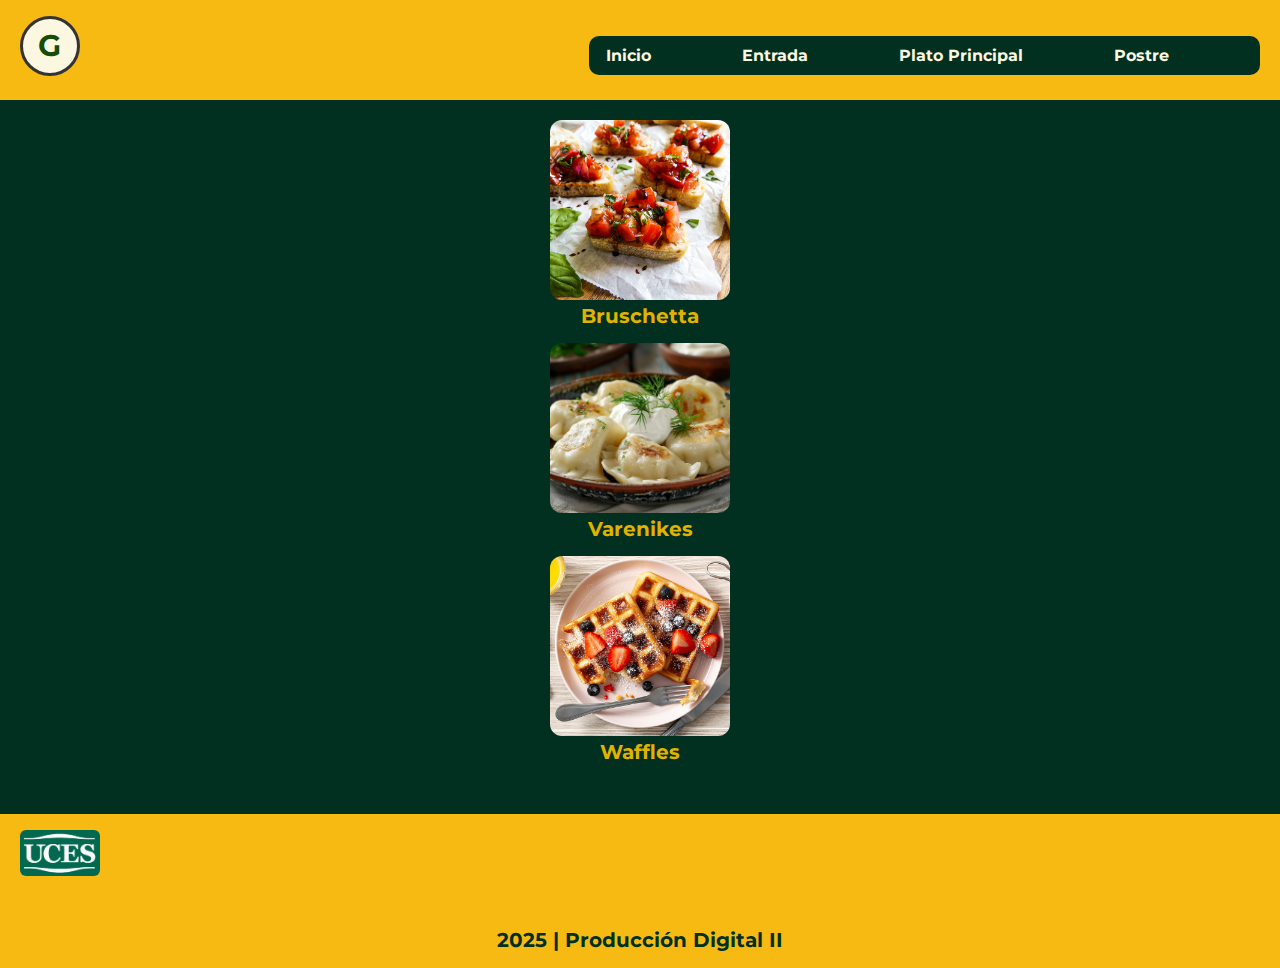
<file: index.html>
<!DOCTYPE html>
<html lang="es">
<head>
  <meta charset="UTF-8" />
  <title>Menú Internacional</title>
  <link rel="stylesheet" href="css/estilo.css">
</head>
<body>
  <header>
    <div class="logo">G</div> 
    <nav>
      <ul>
        <li><a href="index.html">Inicio</a></li>
        <li><a href="entrada.html">Entrada</a></li>
        <li><a href="principal.html">Plato Principal</a></li>
        <li><a href="postre.html">Postre</a></li>
      </ul>
    </nav>
  </header>
<main>
  <section id="index" class="galeria-index">
    <div class="item">
      <a href="entrada.html">
        <img src="imagenes/bruschetta.jpg" alt="Bruschetta">
        <p>Bruschetta</p>
      </a>
    </div>
    <div class="item">
      <a href="principal.html">
        <img src="imagenes/varenikes.jpg" alt="Varenikes"class="cuadrada">
        <p>Varenikes</p>
      </a>
    </div>
    <div class="item">
      <a href="postre.html">
        <img src="imagenes/waffle.jpg" alt="Waffle" class="cuadrada">
        <p>Waffles</p>
      </a>
    </div>
  </section>
</main>

<footer>
  <a href="https://www.uces.edu.ar////" target="_blank">
  <img src="imagenes/uces.jpg" alt="Logo" class="logo-footer">
  </a>
    <div class="right-text-footer">Paula Kotik</div>
    <div class="center-text-footer">2025 | Producción Digital II</div>
</footer>
  
  </body>
</html>
</file>
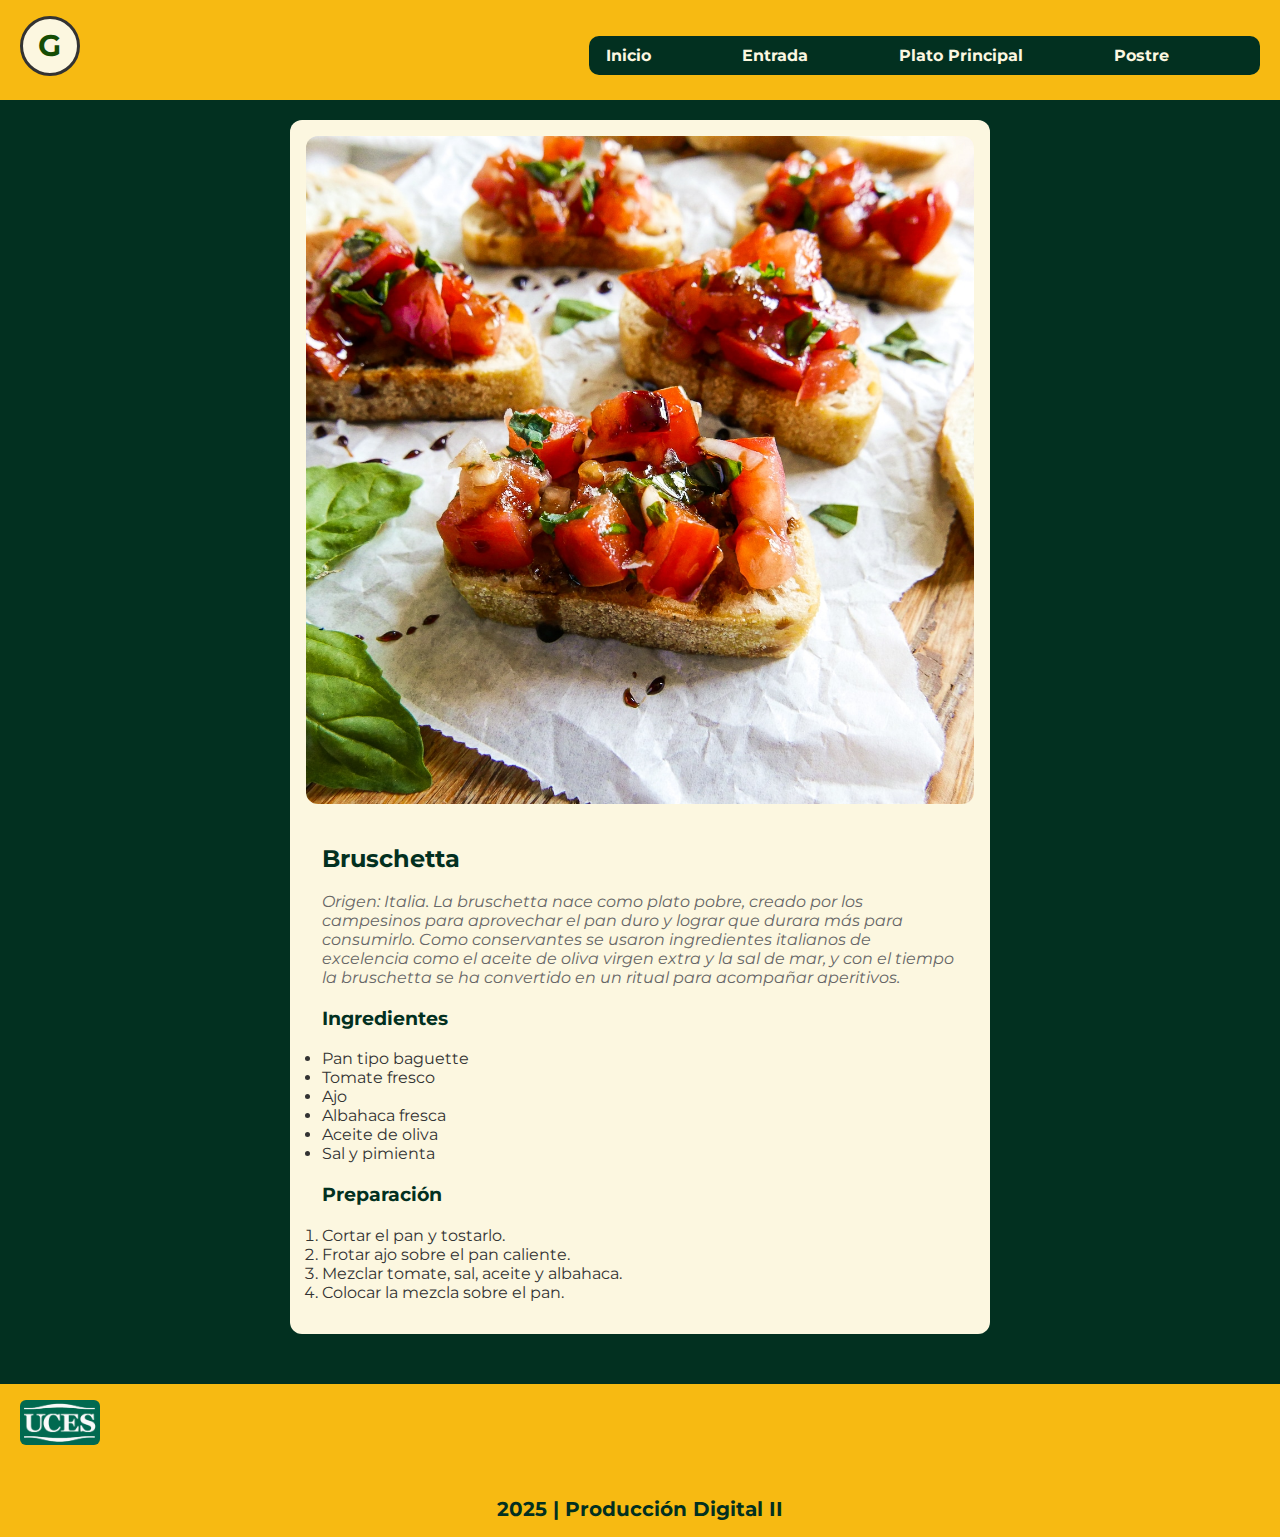
<file: entrada.html>
<!DOCTYPE html>
<html lang="es">
<head>
  <meta charset="UTF-8" />
  <title>Menú Internacional</title>
  <link rel="stylesheet" href="css/estilo.css">
</head>
<body>

  <header>
    <div class="logo">G</div> 
    <nav>
      <ul>
        <li><a href="index.html">Inicio</a></li>
        <li><a href="entrada.html">Entrada</a></li>
        <li><a href="principal.html">Plato Principal</a></li>
        <li><a href="postre.html">Postre</a></li>
      </ul>
    </nav>
  </header>

    <main>
    <section class="plato" id="entrada">
        <img src="imagenes/bruschetta.jpg" alt="Bruschetta" class="foto-plato" />
        <div class="contenido">
            <h2>Bruschetta</h2>
            <p class="origen">
            Origen: Italia. La bruschetta nace como plato pobre, creado por los campesinos para aprovechar el pan duro y lograr que durara más para consumirlo. Como conservantes se usaron ingredientes italianos de excelencia como el aceite de oliva virgen extra y la sal de mar, y con el tiempo la bruschetta se ha convertido en un ritual para acompañar aperitivos.
            </p>
            <h3>Ingredientes</h3>
          <div class="ingredientes" 
            <ul>
            <li>Pan tipo baguette</li>
            <li>Tomate fresco</li>
            <li>Ajo</li>
            <li>Albahaca fresca</li>
            <li>Aceite de oliva</li>
            <li>Sal y pimienta</li>
            </ul>
          </div>

            <h3>Preparación</h3>
            <ol>
            <li>Cortar el pan y tostarlo.</li>
            <li>Frotar ajo sobre el pan caliente.</li>
            <li>Mezclar tomate, sal, aceite y albahaca.</li>
            <li>Colocar la mezcla sobre el pan.</li>
            </ol>
        </div>
    </section>
    </main>

<footer>
  <a href="https://www.uces.edu.ar////" target="_blank">
  <img src="imagenes/uces.jpg" alt="Logo" class="logo-footer">
  </a>
    <div class="right-text-footer">Paula Kotik</div>
    <div class="center-text-footer">2025 | Producción Digital II</div>
</footer>
  
</body>
</html>
</file>
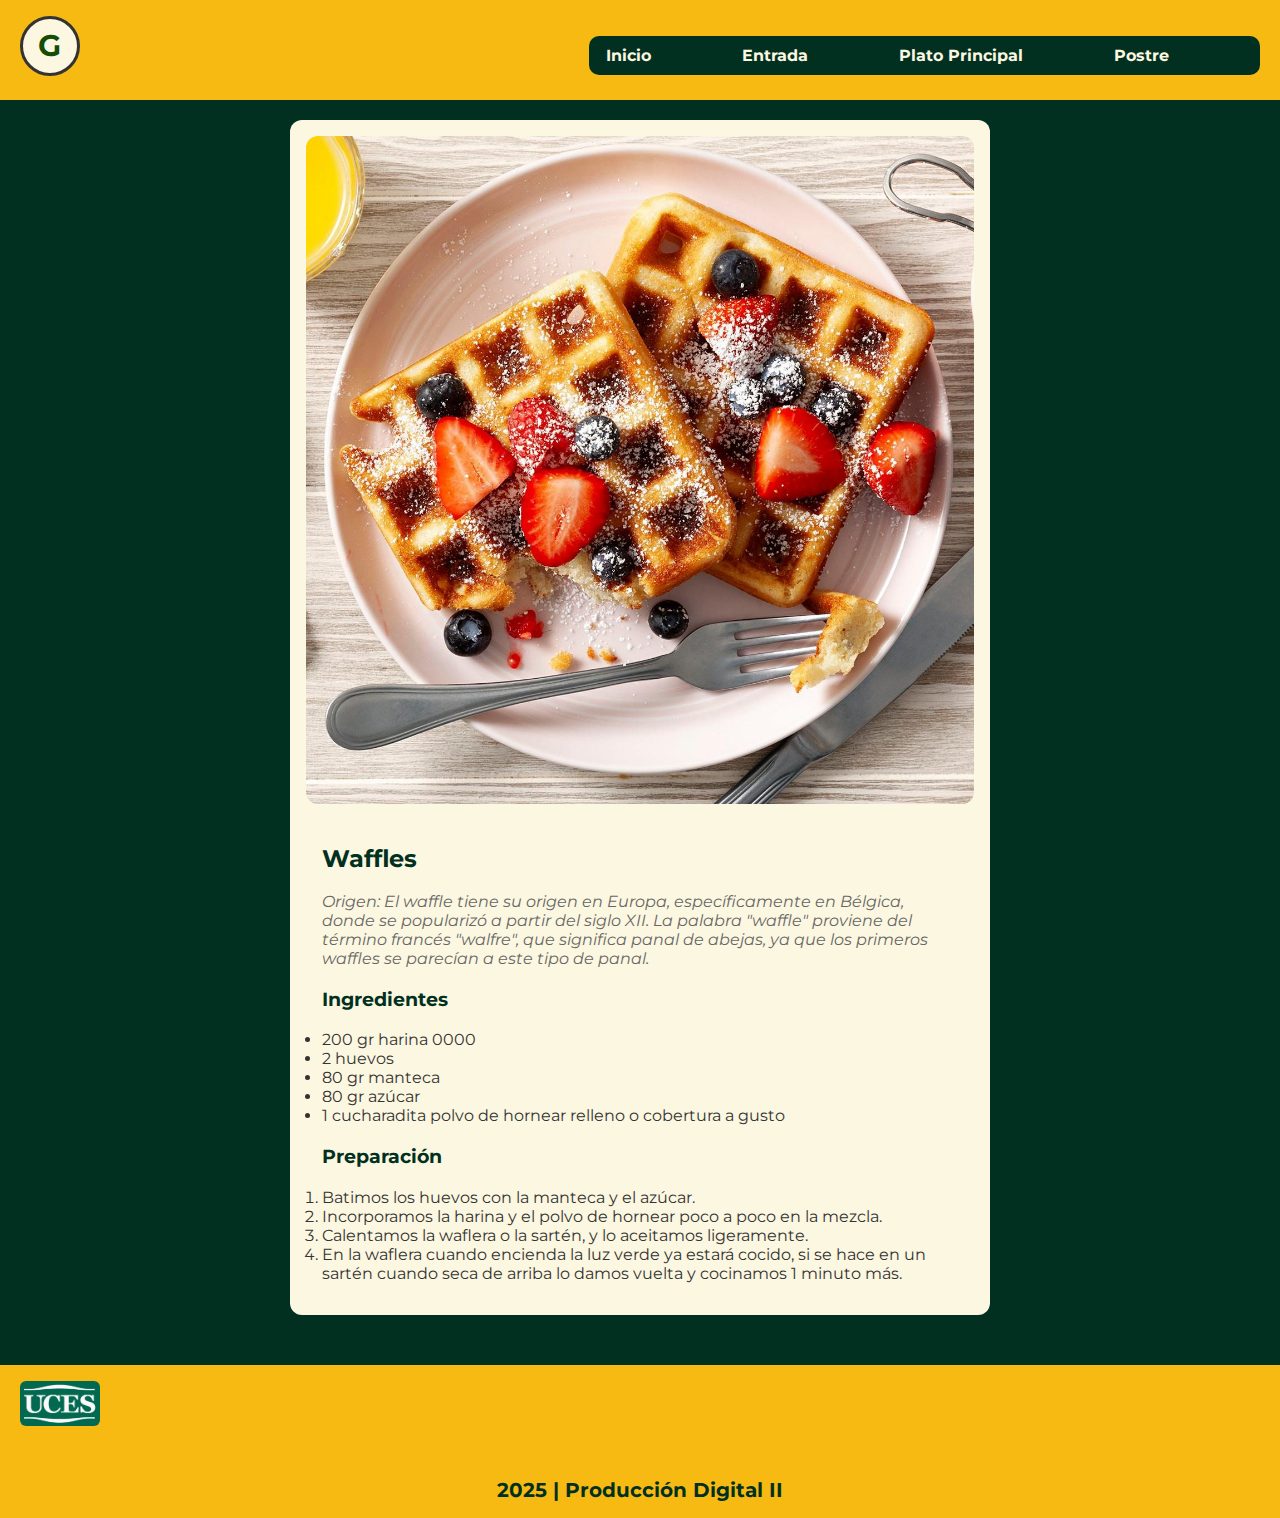
<file: postre.html>
<!DOCTYPE html>
<html lang="es">
<head>
  <meta charset="UTF-8" />
  <title>Menú Internacional</title>
  <link rel="stylesheet" href="css/estilo.css">
</head>

<body>
<header>
    <div class="logo">G</div> 
  <nav>
    <ul>
      <li><a href="index.html">Inicio</a></li>
      <li><a href="entrada.html">Entrada</a></li>
      <li><a href="principal.html">Plato Principal</a></li>
      <li><a href="postre.html">Postre</a></li>
    </ul>
  </nav>
</header>

<main>
  <section class="plato" id="postre">
    <img src="imagenes/waffle.jpg" alt="Waffle" class="foto-plato" />
    <div class="contenido">
            
    <h2>Waffles</h2>
      <p class="origen">
          Origen: El waffle tiene su origen en Europa, específicamente en Bélgica, donde se popularizó a partir del siglo XII. La palabra "waffle" proviene del término francés "walfre", que significa panal de abejas, ya que los primeros waffles se parecían a este tipo de panal.
      </p>
    <h3>Ingredientes</h3>
      <div class="ingredientes"
        <ul>
        <li>200 gr harina 0000</li>
        <li>2 huevos</li>
        <li>80 gr manteca</li>
        <li>80 gr azúcar</li>
        <li>1 cucharadita polvo de hornear
        relleno o cobertura a gusto</li>
      </ul>
    </div>


    <h3>Preparación</h3>
      <ol>
        <li>Batimos los huevos con la manteca y el azúcar.</li>
        <li>Incorporamos la harina y el polvo de hornear poco a poco en la mezcla.</li>
        <li>Calentamos la waflera o la sartén, y lo aceitamos ligeramente.</li>
        <li>En la waflera cuando encienda la luz verde ya estará cocido, si se hace en un sartén cuando seca de arriba lo damos vuelta y cocinamos 1 minuto más.</li>
      </ol>
    </div>
  </section>
</main>

<footer>
  <a href="https://www.uces.edu.ar////" target="_blank">
  <img src="imagenes/uces.jpg" alt="Logo" class="logo-footer">
  </a>
    <div class="right-text-footer">Paula Kotik</div>
    <div class="center-text-footer">2025 | Producción Digital II</div>
</footer>
  

</body>
</html>
</file>
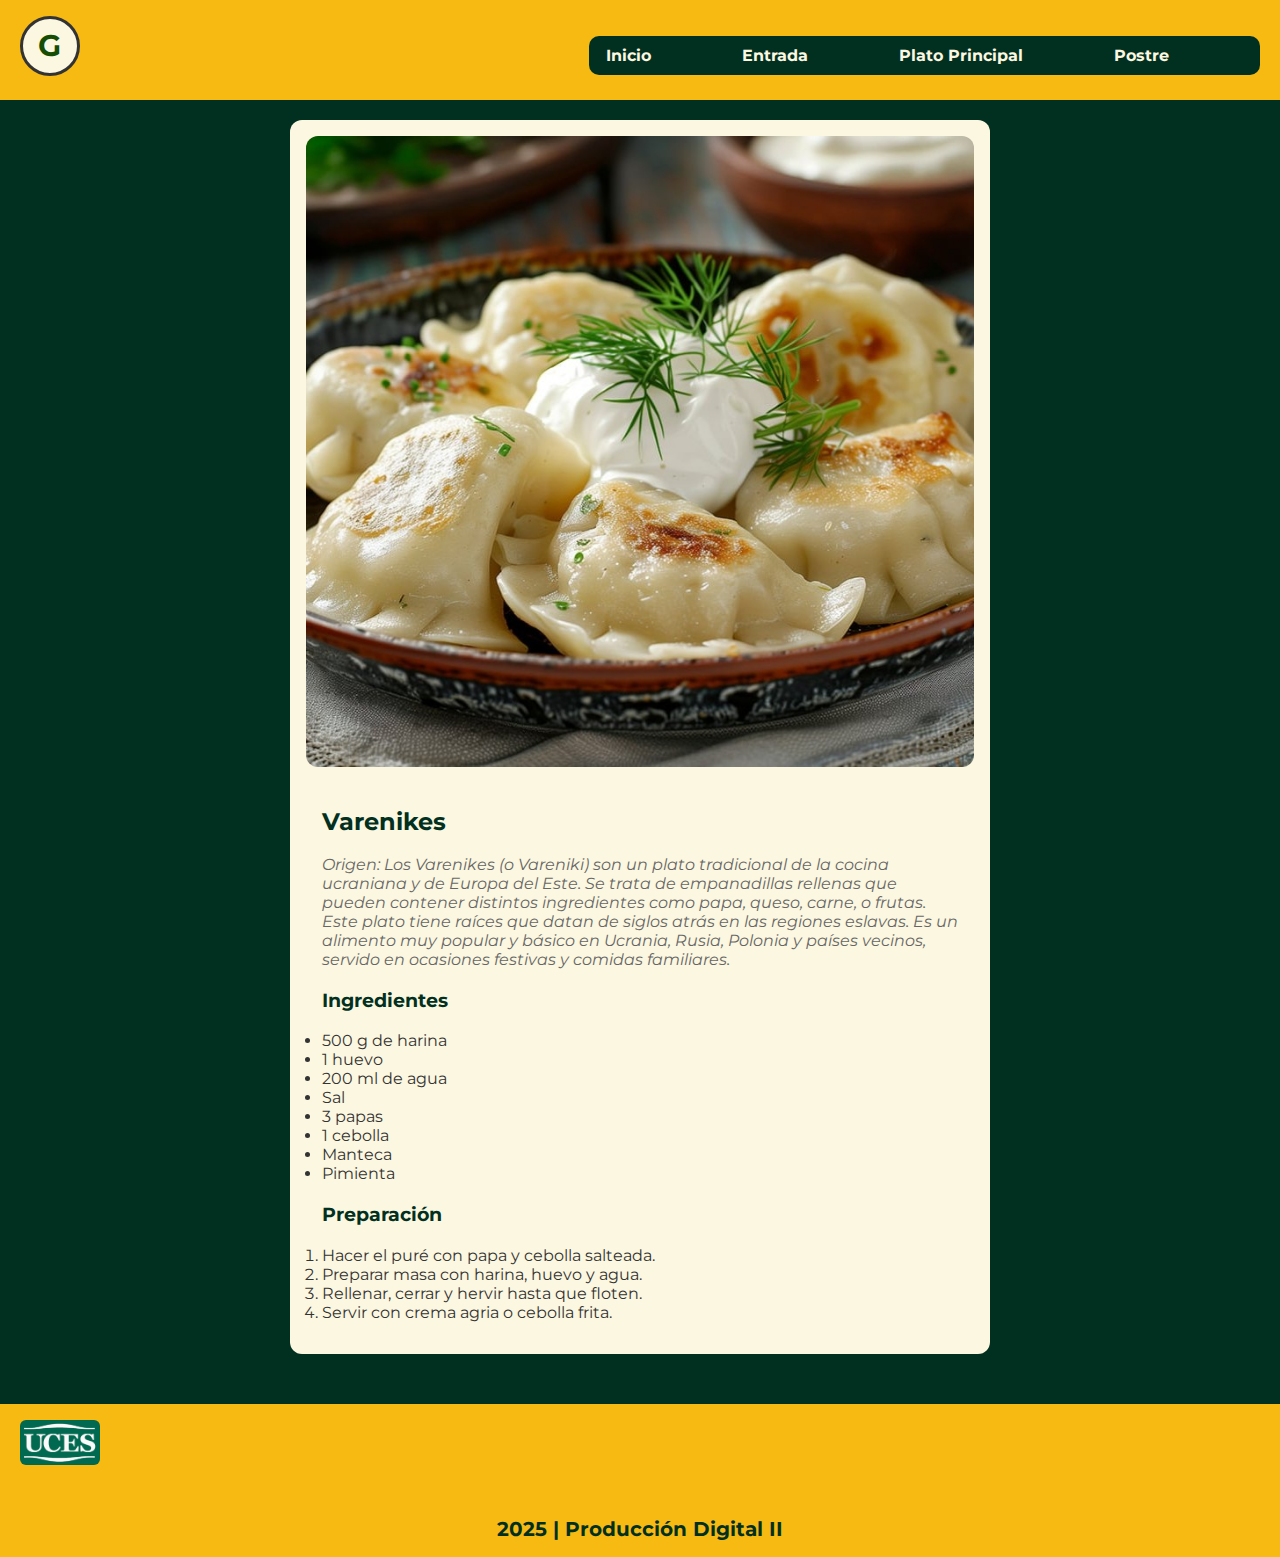
<file: principal.html>
<!DOCTYPE html>
<html lang="es">
<head>
  <meta charset="UTF-8" />
  <title>Menú Internacional</title>
  <link rel="stylesheet" href="css/estilo.css">
</head>
<body>
  <header>
    <div class="logo">G</div> 
    <nav>
      <ul>
        <li><a href="index.html">Inicio</a></li>
        <li><a href="entrada.html">Entrada</a></li>
        <li><a href="principal.html">Plato Principal</a></li>
        <li><a href="postre.html">Postre</a></li>
      </ul>
    </nav>
  </header>
<main>
    <section class="plato" id="principal">
      <img src="imagenes/varenikes.jpg" alt="Varenikes" class="foto-plato" />
      <div class="contenido">
        <h2>Varenikes</h2>
        <p class="origen">
          Origen: Los Varenikes (o Vareniki) son un plato tradicional de la cocina ucraniana y de Europa del Este. Se trata de empanadillas rellenas que pueden contener distintos ingredientes como papa, queso, carne, o frutas. Este plato tiene raíces que datan de siglos atrás en las regiones eslavas. Es un alimento muy popular y básico en Ucrania, Rusia, Polonia y países vecinos, servido en ocasiones festivas y comidas familiares.
        </p>
        <h3>Ingredientes</h3>
        <div class="ingredientes"
        <ul>
          <li>500 g de harina</li>
          <li>1 huevo</li>
          <li>200 ml de agua</li>
          <li>Sal</li>
          <li>3 papas</li>
          <li>1 cebolla</li>
          <li>Manteca</li>
          <li>Pimienta</li>
        </ul>
        </div>

        <h3>Preparación</h3>
        <ol>
          <li>Hacer el puré con papa y cebolla salteada.</li>
          <li>Preparar masa con harina, huevo y agua.</li>
          <li>Rellenar, cerrar y hervir hasta que floten.</li>
          <li>Servir con crema agria o cebolla frita.</li>
        </ol>
      </div>
    </section>

</main>

<footer>
  <a href="https://www.uces.edu.ar////" target="_blank">
  <img src="imagenes/uces.jpg" alt="Logo" class="logo-footer">
  </a>
    <div class="right-text-footer">Paula Kotik</div>
    <div class="center-text-footer">2025 | Producción Digital II</div>
</footer>
  
</body>
</html>
</file>
<file: css/estilo.css>
@import url('https://fonts.googleapis.com/css2?family=Montserrat:ital,wght@0,100..900;1,100..900&family=Questrial&display=swap');
* {
  margin: 0;
  padding: 0;
  box-sizing: border-box;
}

body {
  margin: 0;
  padding: 0;
  font-family: "Montserrat";
  background-color: #023020;
  color: #333;
}

header {                  
  background-color: #f7ba12;
  height:100px;
  padding: 16px 20px;           
}


.logo {
  width: 60px;             
  height: 60px;            
  border: 3px solid #333;  
  border-radius: 50%;      
  padding-top: 8px;         
  padding-left: 15px;
  font-size: 30px;
  font-weight: bold;
  color: #154d04;
  background-color: #fcf7e0;  
  cursor:default;
  float:left;         
}


nav {
  width: 671px;
  background-color: #023020;
  float:right;
  margin-top: 20px;
  border-radius: 10px;
  padding: 10px;
}

ul li {
  display:inline-block;
  list-style: none;
  padding-right: 80px;
  font-weight: bold;
}

ul li a {
text-decoration: none;
color: #fcf7e0;
padding-left: 7px;
}

nav ul a:hover {
  color: #f7ba12;
}


.galeria-index {
  margin-top: 20px;
  margin-bottom: 20px;
}

.galeria-index a img {
  width: 180px;
  border-radius: 12px;
  cursor: pointer;
} 

h2 {
  color:#023020; 
  font-weight: bold;
  margin-top: 20px;    
  margin-bottom: 19.2px;
}

h3 {
  color:#023020;
  font-weight: bold;
  margin-top: 20px;    
  margin-bottom: 19.2px;
}

.plato {
  width: 700px;
  margin: 20px auto;
  background-color:#fcf7e0; 
  border-radius: 12px;
  padding: 16px;
}

.foto-plato {
  width: 100%;
  border-radius: 12px;
  margin-bottom: 16px;
}

.contenido {
  padding: 0 16px 16px 16px;
}

.origen {
  font-style: italic;
  color: #666;
  margin-bottom: 16px;
}

footer {          
  background: #f7ba12;
  color:#fcf7e0; 
  padding: 16px 20px;
 margin-top: 50px;
 
}

.logo-footer {
  width: 80px;
  border-radius: 6px;

}

.center-text-footer {
    font-weight: bold;
    color: #023020 ;
    font-size: 20px;
    text-align: center;

}

.right-text-footer {
    font-weight: bold;
    color: #023020 ;
    font-size: 20px;
    padding-left: 1700px;

}

.item {
  text-align: center;
}

.item img {
  transition: transform 0.2s;
  
}

.item img:hover {
  transform: scale(1.03);
}

.item a {
  text-decoration: none;

}

.item p {
  margin-top: 0px;
  margin-bottom: 15px;
  font-weight: bold;
  font-size: 20px;
  color: #e0b300;
}
</file>
